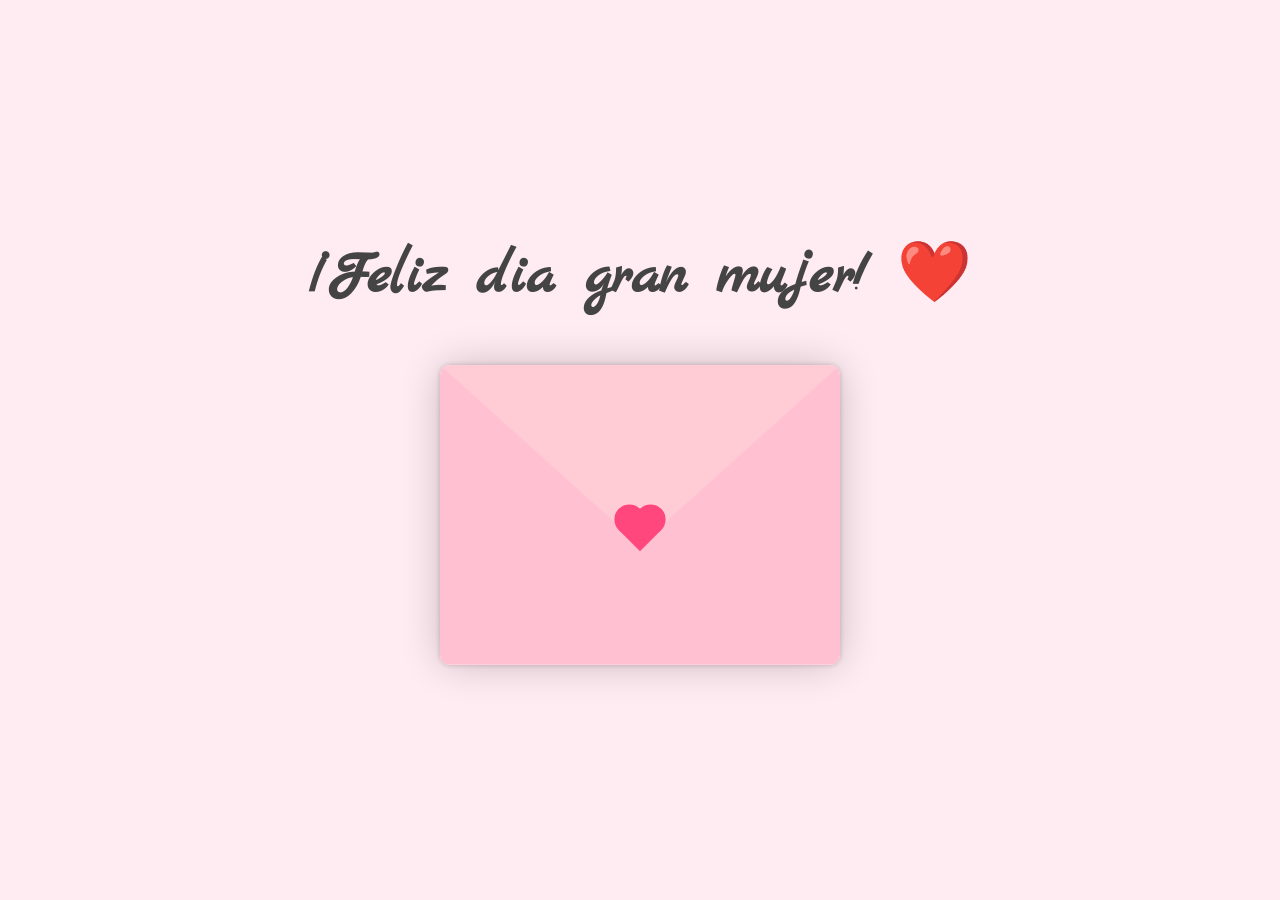
<file: index.html>
<!DOCTYPE html>
<html lang="en">

<head>
    <meta charset="UTF-8">
    <meta name="viewport" content="width=device-width, initial-scale=1.0">
    <link rel="preconnect" href="https://fonts.googleapis.com">
    <link rel="preconnect" href="https://fonts.gstatic.com" crossorigin>
    <link href="https://fonts.googleapis.com/css2?family=Marck+Script&display=swap" rel="stylesheet">
    <link rel="stylesheet" href="style.css">
    <title>San Valentin Carta 1v</title>
</head>

<body>
    <h1>¡Feliz dia gran mujer! ❤️</h1>
    <div class="contenedor">
        <div class="envoltura-sobre">
            <div class="sobre">
                <div class="carta">
                    <div class="contenido">
                        <strong>Querida natalia</strong>
                        <br>
                        Hoy no es un día cualquiera, es el dia de mujer y queria ddecirte que, Eres una gran mujer fuerte valiente,sensible inteligente leal y profundamente humana.
                        que sientes mucho pero a pesar de todo sigues de pie,de las que caen,se sacuden El miedo y continúa,aunque nadie esté mirando.
                        eres firme cuando hay que poner límites y generosa incluso cuando el mundo te debe. tu dedicación diaria los logros que has obtenido 
                        y la virtud y belleza de ser uan mujer increible, fuerte y llena de fortaleza, que me enseña cosas nuevas cada día, permite seguir aprendiendo de ti,
                        Feliz día mujer, eres un ser humano increíble y te mereces lo mejor del mundo, gracias por ser
                        parte de mi vida, por tu apoyo incondicional, por tu amor y por ser esa persona que me hace
                        sonreír cada día. Te quiero con todo mi corazón y espero poder seguir compartiendo momentos
                        maravillosos juntos. <br><br>
                         <strong>Gracias por todo:</strong> <br> <code>"Eres la mejor coincidenciaque me ha pasado."</code>
                        <br><br>
                        <p>
                        </p>
                    </div>
                </div>
            </div>
            <div class="corazon"></div>
            <div class="solapa-derecha"></div>
            <div class="solapa-izquierda"></div>
        </div>
    </div>
    <!-- <script src="script_v2.js"></script> -->
    <script src="script.js"></script>
</body>

</html>
</file>
<file: style.css>
* {
    margin: 0;
    padding: 0;
    box-sizing: border-box;
}

:root {
    --primario: #fff;
    --fondo: #ffebf2; 
    --fondo-sobre: #ffe3ed; 
    --solapa-sobre: #ffccd5; 
    --cuerpo-sobre: #ffc1d1; 
    --sombra: rgba(0, 0, 0, 0.2);
    --texto: #003049; 
    --corazon: #ff477e; 
}

body {
    background: var(--fondo);
    display: flex;
    align-items: center;
    justify-content: center;
    flex-direction: column;
    height: 100vh;
}

h1 {
    font-family: "Marck Script", serif; 
    text-align: center;
    font-size: 60px;
    margin-bottom: 50px;
    color: #444;
}

.contenedor {
    width: 400px;
}

.envoltura-sobre {
    position: relative;
    background-color: var(--fondo-sobre);
    box-shadow: 0 0 40px var(--sombra);
    border-radius: 15px;
}

.sobre {
    position: relative;
    width: 400px;
    height: 300px;
}

.sobre::before {
    content: "";
    position: absolute;
    top: 0;
    left: 0;
    right: 0;
    z-index: 4;
    border-top: 180px solid var(--solapa-sobre);
    border-right: 200px solid transparent;
    border-left: 200px solid transparent;
    transform-origin: top;
    transition: all 0.5s ease-in-out 0.7s;
    border-radius: 10px;
}

.solapa-derecha {
    position: absolute;
    top: 0;
    right: 0;
    width: 100%;
    height: 100%;
    clip-path: polygon(100% 0, 0 100%, 100% 100%);
    background-color: var(--cuerpo-sobre);
    border-bottom-right-radius: 10px;
    border-top-right-radius: 10px;
    border-bottom-left-radius: 10px;
}

.solapa-izquierda {
    position: absolute;
    top: 0;
    left: 0;
    width: 100%;
    height: 100%;
    clip-path: polygon(0 0, 0 100%, 100% 100%);
    background-color: var(--cuerpo-sobre);
    border-top-left-radius: 10px;
    border-bottom-left-radius: 10px;
    border-bottom-right-radius: 10px;
}

.carta {
    position: absolute;
    bottom: 0;
    width: 100%;
    height: 100%;
    background-color: var(--primario);
    text-align: center;
    box-shadow: 0 0 5px var(--sombra);
    padding: 20px;
    border-radius: 10px;
    transition: transform .5s ease-in-out;
}

.contenido {
     font-family: "Marck Script", serif; 
    color: var(--texto);
    text-align: left;
    font-size: 12px;
    border: 3px dotted var(--texto);
    padding: 10px;
    height: 100%;
    line-height: 14px;
    cursor: pointer;
    overflow-Y: scroll;
}

.corazon {
    position: absolute;
    top: 50%;
    left: 50%;
    width: 30px;
    height: 30px;
    background-color: var(--corazon);
    transform: translate(-50%,0) rotate(45deg);
    transition: transform 0.5s ease-in-out 1s;
    z-index: 999;
    cursor: pointer;
}

.corazon::before,
.corazon::after {
    content: "";
    position: absolute;
    width: 30px;
    height: 30px;
    background-color: var(--corazon);
    border-radius: 100%;

}

.corazon:before {
    top: -15px;
}

.corazon:after {
    right: 15px;
}

/*Agregar clases dinamicos*/
.abierto .sobre::before {
    transform: rotateX(180deg);
    z-index: 0;
}

.abierto .corazon {
    transform: rotate(90deg);
    transition-delay: 0.4s;
}

.carta.mostrar-carta {
    transform: translateY(-290px);
    transition: transform .5s ease-in-out;
}

.carta.cerrando-carta {
    transform: translateY(-290px);
    transition: transform .5s ease-in-out;
}

.carta.abierta {
    z-index: 10000;
}

.envoltura-sobre.desactivar-sobre .sobre::before {
    pointer-events: none;
}

/*Scroll personalizado*/

/*
::-webkit-scrollbar {
    width: 8px;
}

::-webkit-scrollbar-track {
    background-color: transparent;
}


::-webkit-scrollbar-thumb {
    background-color: var(--cuerpo-sobre);
    border-radius: 4px;
}


::-webkit-scrollbar-thumb:hover {
    background-color: var(--corazon);
}
*/

/*Vista celular*/

@media screen and (max-width:400px) {
    .contenedor {
        width: 300px;
    }

    .sobre {
        width: 300px;
        height: 250px;
    }

    .sobre::before {
        border-top:150px solid var(--solapa-sobre) ;
        border-right: 150px solid transparent;
        border-left: 150px solid transparent;
    }

}
</file>
